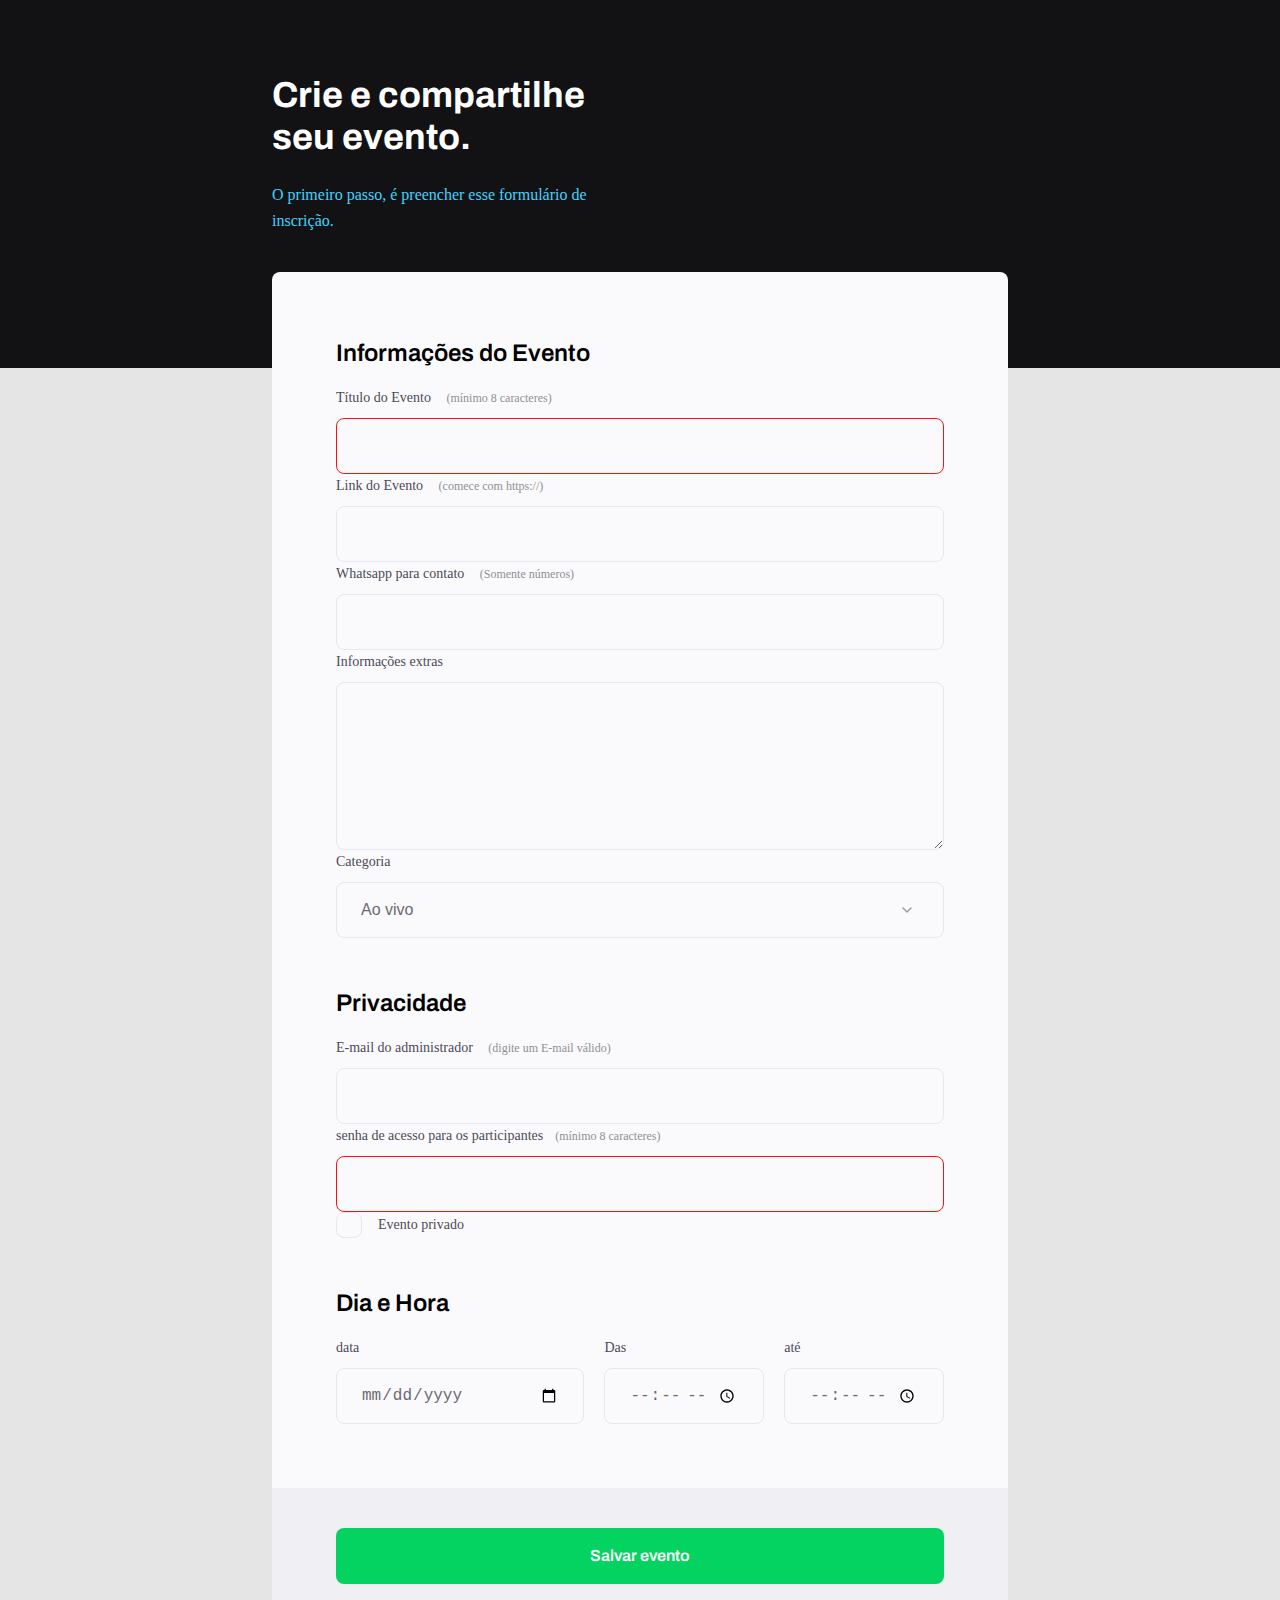
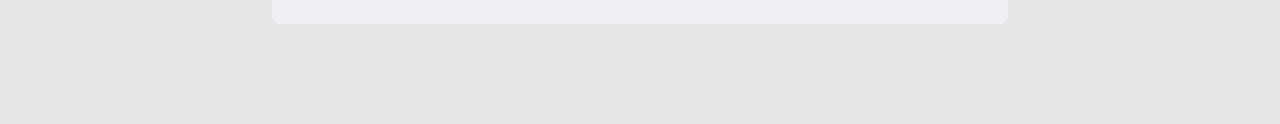
<file: index.html>
<!DOCTYPE html>
<html lang="pt-br">
  <head>
    <link rel="preconnect" href="https://fonts.googleapis.com" />
    <link rel="preconnect" href="https://fonts.gstatic.com" crossorigin />
    <link rel="preconnect" href="https://fonts.googleapis.com" />
    <link rel="preconnect" href="https://fonts.gstatic.com" crossorigin />
    <meta charset="UTF-8" />
    <meta name="viewport" content="width=device-width, initial-scale=1.0" />
    <title>Crie seu evento</title>
    <link
      href="https://fonts.googleapis.com/css2?family=Archivo:ital,wght@0,100..900;1,100..900&display=swap"
      rel="stylesheet"
    />
    <link
      href="https://fonts.googleapis.com/css2?family=Archivo:ital,wght@0,100..900;1,100..900&display=swap"
      rel="stylesheet"
    />

    <link rel="stylesheet" href="style.css" />
  </head>
  <body>
    <div class="page">
      <header>
        <h1>Crie e compartilhe seu evento.</h1>
        <p>O primeiro passo, é preencher esse formulário de inscrição.</p>
      </header>
      <form id="my-form">
        <fieldset>
          <div class="fieldset-wrapper">
            <legend>Informações do Evento</legend>

            <div class="input-wrapper">
              <label for="event-title"
                >Título do Evento <span>(mínimo 8 caracteres)</span></label
              >
              <input type="text"
               id="event-title"
               required
               minlength="8" />
            </div>

            <div class="input-wrapper">
              <label for="event-link"
                >Link do Evento <span>(comece com https://)</span></label
              >
              <input type="url" id="event-link" />
            </div>
            <div class="input-wrapper">
              <label for="event-whatsapp"
                >Whatsapp para contato <span>(Somente números)</span></label
              >
              <input type="number" id="event-whatsapp" />
            </div>
            <div class="input-wrapper">
              <label for="event-info">Informações extras</label>
              <textarea id="event-info"></textarea>
            </div>
            <div class="input-wrapper">
              <label for="event-category">Categoria</label>
              <select id="event-category">
                <option value="Live">Ao vivo</option>
                <option value="Podcast">Podcast</option>
                <option value="Mentoship">Mentoria</option>
              </select>
            </div>
          </div>
        </fieldset>

        <fieldset>
          <div class="fieldset-wrapper">
            <legend>Privacidade</legend>

            <div class="input-wrapper">
              <label for="event-email"
                >E-mail do administrador
                <span>(digite um E-mail válido)</span></label
              >
              <input type="text" id="event-email" />
            </div>
            <div class="input-wrapper">
              <label for="event-password"
                >senha de acesso para os participantes<span
                  >(mínimo 8 caracteres)</span
                ></label
              >
              <input 
              type="password" 
              id="event-password"
              required
              minlength="8" />
            </div>
            <div class="checkbox-wrapper">
              <input type="checkbox" id="event-private" />
              <label for="event-private">Evento privado</label>
            </div>
          </div>
        </fieldset>

        <fieldset>
          <div class="fieldset-wrapper">
            <legend>Dia e Hora</legend>

            <div class="col-3">
              <div class="input-wrapper">
                <label for="event-date">data</label>
                <input type="date" id="event-date" />
              </div>
              <div class="input-wrapper">
                <label for="event-begin">Das</label>
                <input type="time" id="event-begin" />
              </div>

              <div class="input-wrapper">
                <label for="event-end">até</label>
                <input type="time" id="event-end" />
              </div>
            </div>
          </div>
        </fieldset>
        
      </form>
      <footer>
        <button
        class="botton" 
        form="my-form">
        Salvar evento
        </button>
    </div>
  </body>
</html>
</file>
<file: style.css>
* {
  margin: 0;
  padding: 0;
  box-sizing: border-box;
}

body input button select textarea {
  font-family: "Poppins", sans-serif;

}

body {
  background: #e5e5e5;

}

body::before {
  content: '';
  width: 100%;
  height: 368px;

  position: absolute;
  top: 0;
  left: 0;
  z-index: -1;
  background: #121214;
}

.page {
  width: 736px;
  margin: auto;
}

header {
  width: 319px;

  margin-top: 74px;
}

header h1 {
  font-family: "Archivo", sans-serif;
  font-weight: bold;
  font-size: 36px;
  line-height: 42px;
  color: white;

  margin-bottom: 24px;
}

header p {
  font-family: 'Poppins';
  font-size: 16px;
  line-height: 26px;

  color: #42d3ff;
}


form {
  margin-top: 38px;
  background: #fafafc;
  border-radius: 8px 8px 0 0;
  min-height: 300px;

  padding: 64px;

  display: flex;
  flex-direction: column;
  gap: 48px;
}

fieldset {
  border: none;
}

fieldset-wrapper {
  display: flex;
  flex-direction: column;
  gap: 24px;
}

fieldset legend {
  font-family: 'Archivo', sans-serif;
  font-weight: 600;
  font-size: 24px;
  line-height: 34px;

  width: 100%;
  border-bottom: 1px, solid #e6e6f0;

  padding-bottom: 16px;
}

.input-wrapper {
  display: flex;
  flex-direction: column;
}

.input-wrapper label,
.checkbox-wrapper label {
  font-size: 14px;
  line-height: 24px;

  color: #4e4958;

  margin-bottom: 8px;
}

.input-wrapper label span {
  margin-left: 12px;
  font-size: 12px;
  line-height: 20px;

  color: #908f93;
}

.input-wrapper label span:hover {
  color: #6c6a71;
}


.input-wrapper input, 
.input-wrapper textarea,
.input-wrapper select {
  background-color: #fafafc;

  border: 1px solid #e6e6f0;
  border-radius: 8px;

  height: 56px;
  padding: 0 24px;

  font-size: 16px;
  line-height: 26px;

  color: #6c6a71;
}

.input-wrapper textarea {
  padding: 0;
  height: 168px;
}  

.input-wrapper select {
  appearance: none;
  -webkit-appearance: none;

  background-image: url("data:image/svg+xml,%3Csvg width='24' height='24' viewBox='0 0 24 24' fill='none' xmlns='http://www.w3.org/2000/svg'%3E%3Cg clip-path='url(%23clip0_1_54)'%3E%3Cpath d='M8 10L12 14L16 10' stroke='%239C98A6' stroke-width='1.5' stroke-linecap='round' stroke-linejoin='round'/%3E%3C/g%3E%3Cdefs%3E%3CclipPath id='clip0_1_54'%3E%3Crect width='24' height='24' fill='white'/%3E%3C/clipPath%3E%3C/defs%3E%3C/svg%3E%0A");

  background-repeat: no-repeat;
  background-position: right 24px top 50%;
}

.col-3 {
  display: flex;
  gap: 20px;
}

.col-3 > div:nth-child(1) {
  width: 100%;
}

.checkbox-wrapper {
  position: relative;
}

.checkbox-wrapper label {
  display: flex;
  align-items: center;
  gap: 16px;

  margin: 0;
}

.checkbox-wrapper input {
  position: absolute;
  top: 0;
  left: 0;
  width: 24px;
  height: 24px;

  opacity: 0;
}

.checkbox-wrapper label::before {
  content: '';
  width: 24px;
  height: 24px;
  display: block;

  border: 1px solid #e6e6f0;
  border-radius: 8px;
}

.checkbox-wrapper input:checked + label::before {
  background-image: url("data:image/svg+xml,%3Csvg width='24' height='24' viewBox='0 0 24 24' fill='none' xmlns='http://www.w3.org/2000/svg'%3E%3Cg clip-path='url(%23clip0_6014_23)'%3E%3Cpath d='M9 16.17L4.83 12L3.41 13.41L9 19L21 7L19.59 5.59L9 16.17Z' fill='%2342D3FF'/%3E%3C/g%3E%3Cdefs%3E%3CclipPath id='clip0_6014_23'%3E%3Crect width='24' height='24' fill='white'/%3E%3C/clipPath%3E%3C/defs%3E%3C/svg%3E%0A");
}

.checkbox-wrapper input:focus + label::before {
  outline: 2px solid black;
}

footer {
  background: #f0f0f4;

  height: 136px;

  display: flex;
  flex-direction: column;

  padding: 40px 64px;

  margin-bottom: 100px;

  margin-top: 1px solid #D6d6d6;

  border-radius: 0 0 8px 8px;
}

footer .botton {
  height: 56px;
  background: #04d361;
  border: 0;
  border-radius: 8px;

  font-family: 'Archivo';

  font-weight: 600;
  font-size: 16px;
  line-height: 26px;

  color: #FFFFFF;
}

footer .botton:hover {
  background: #06a54e;
}

input:invalid {
  border: 1px solid #ff1010;
}
</file>
